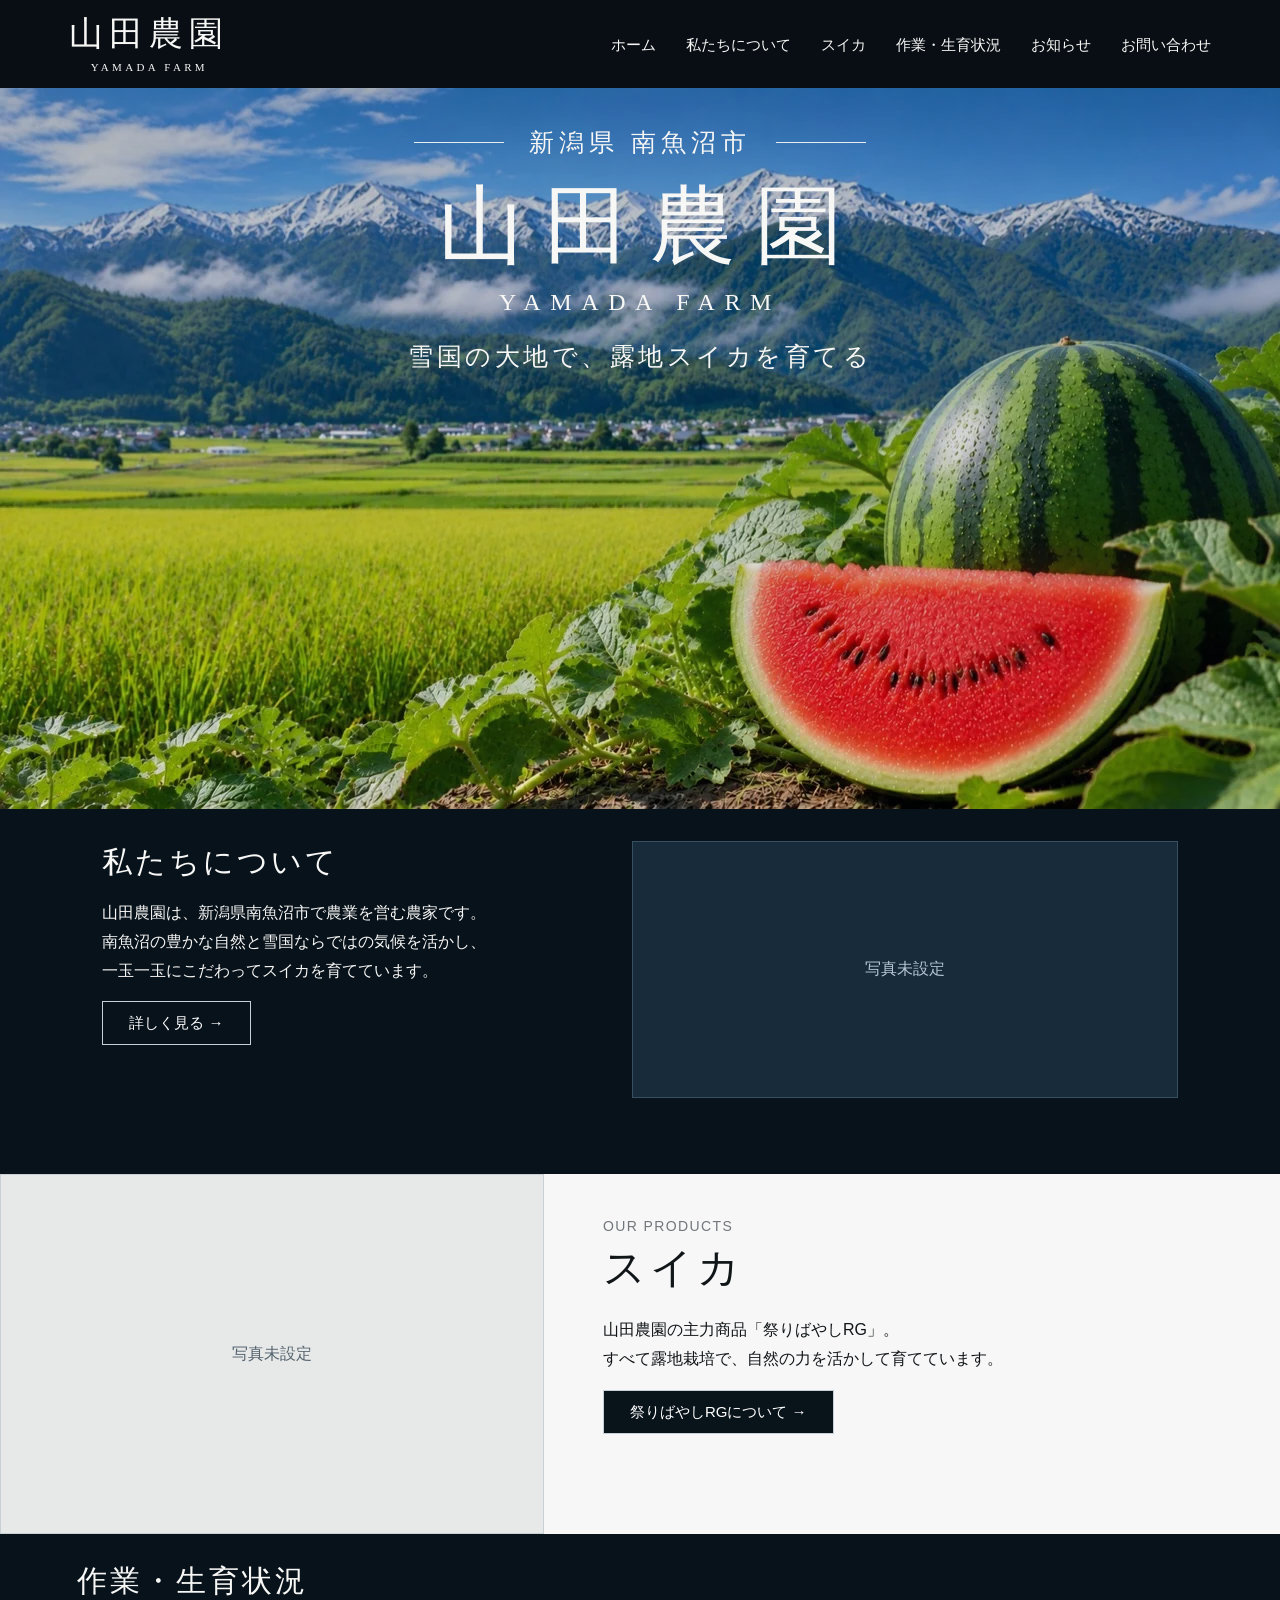
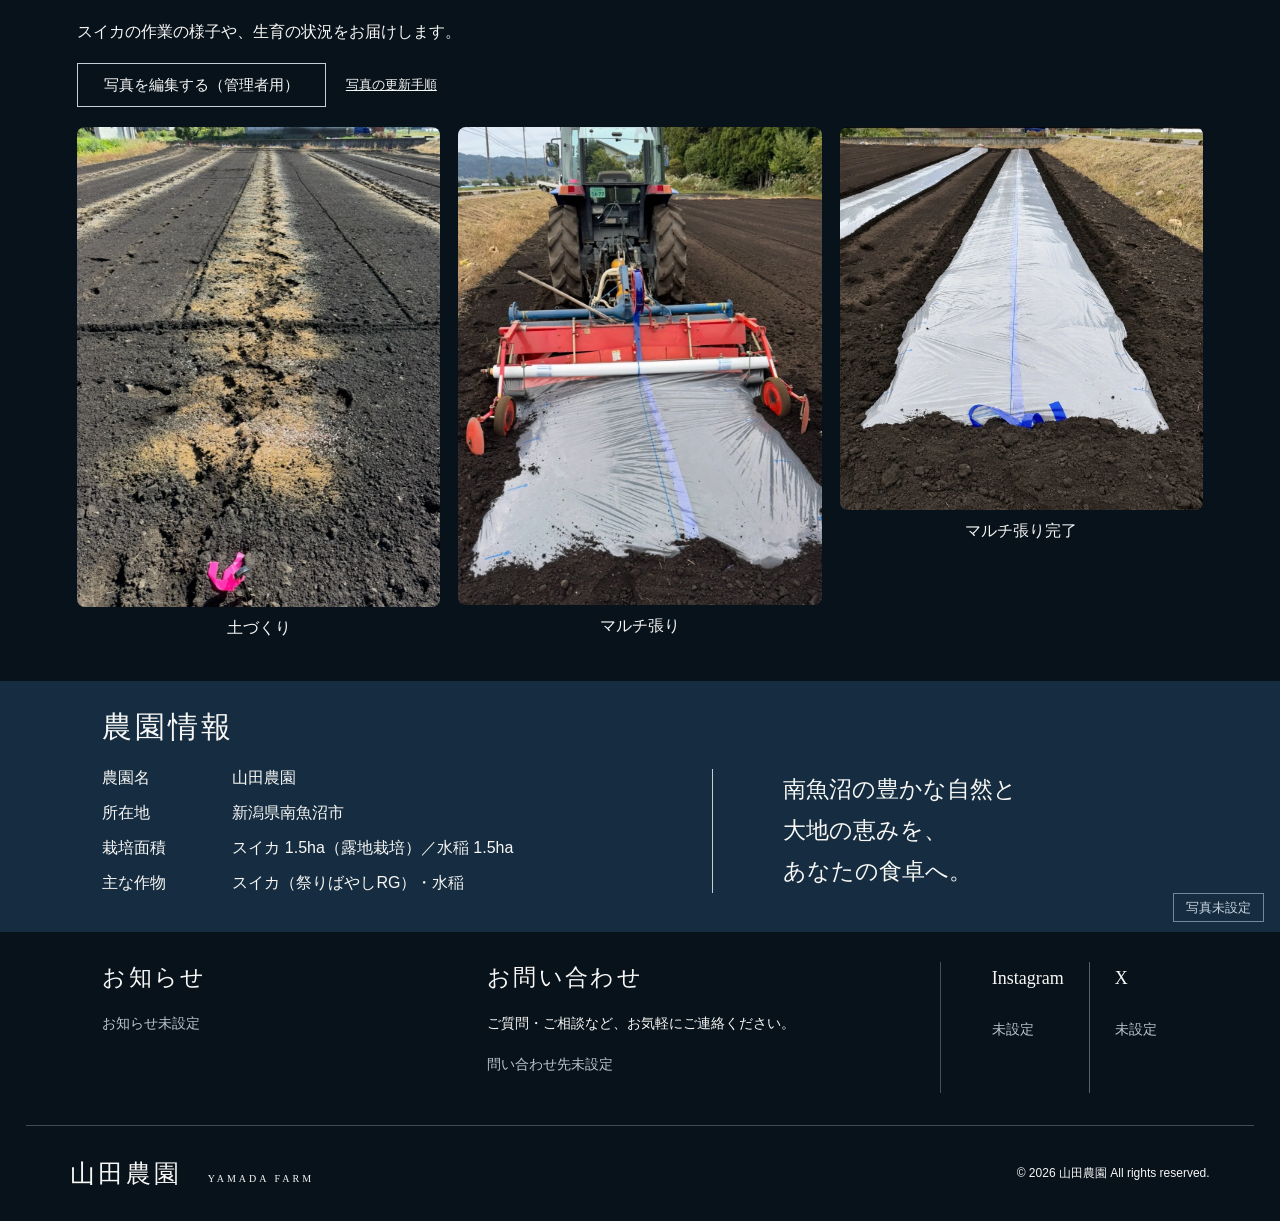
<file: index.html>
<!doctype html>
<html lang="ja"><head><meta charset="utf-8"><meta name="viewport" content="width=device-width,initial-scale=1"><title>山田農園 | 新潟県南魚沼市のスイカ・米づくり</title><meta name="description" content="新潟県南魚沼市の山田農園。豊かな自然の中でスイカとコシヒカリを栽培しています。農園の紹介や日々の栽培風景をお届けします。"><link rel="stylesheet" href="css/style.css"><script type="module" src="js/app.js"></script>
<link rel="canonical" href="https://yamada-0802.github.io/-yamada-nouen/">
<meta property="og:type" content="website">
<meta property="og:locale" content="ja_JP">
<meta property="og:site_name" content="山田農園">
<meta property="og:title" content="山田農園 | 新潟県南魚沼市のスイカ・米づくり">
<meta property="og:description" content="新潟県南魚沼市の山田農園。豊かな自然の中でスイカとコシヒカリを栽培しています。農園の紹介や日々の栽培風景をお届けします。">
<meta property="og:url" content="https://yamada-0802.github.io/-yamada-nouen/">
<link rel="icon" type="image/png" sizes="48x48" href="/-yamada-nouen/assets/icons/logo-48.png">
<link rel="icon" type="image/png" sizes="512x512" href="/-yamada-nouen/assets/icons/logo-512.png">
<link rel="shortcut icon" type="image/x-icon" href="/-yamada-nouen/assets/icons/favicon.ico">
<meta property="og:image" content="https://yamada-0802.github.io/-yamada-nouen/assets/icons/logo-512.png">
<meta property="og:image:type" content="image/png">
<meta property="og:image:width" content="512">
<meta property="og:image:height" content="512">
<meta property="og:image:alt" content="山田農園のロゴ">
<script type="application/ld+json">
{
  "@context": "https://schema.org",
  "@type": "WebSite",
  "@id": "https://yamada-0802.github.io/-yamada-nouen/#website",
  "name": "山田農園",
  "alternateName": "YAMADA FARM",
  "url": "https://yamada-0802.github.io/-yamada-nouen/",
  "description": "新潟県南魚沼市の山田農園。豊かな自然の中でスイカとコシヒカリを栽培しています。農園の紹介や日々の栽培風景をお届けします。",
  "inLanguage": "ja"
}
</script>
</head>
<body><a class="skip" href="#main">本文へ</a><header class="header"><a class="logo" href="#home">山田農園<small>YAMADA FARM</small></a><button class="menu-toggle" aria-expanded="false" aria-controls="navigation" aria-label="メニューを開く"><span></span><span></span><span></span></button><nav id="navigation" aria-label="メインナビゲーション"><a href="#home">ホーム</a><a href="#about">私たちについて</a><a href="#product">スイカ</a><a href="#gallery">作業・生育状況</a><a href="#news">お知らせ</a><a href="#contact">お問い合わせ</a></nav></header>
<main id="main"><section id="home" class="hero photo-background" data-background="heroImage"><span class="photo-status" hidden aria-hidden="true"></span><div class="hero-copy"><p class="location">新潟県 南魚沼市</p><h1>山田農園</h1><p class="english">YAMADA FARM</p><p class="tagline">雪国の大地で、露地スイカを育てる</p></div></section>
<section id="about" class="about section"><div><h2>私たちについて</h2><p>山田農園は、新潟県南魚沼市で農業を営む農家です。<br>南魚沼の豊かな自然と雪国ならではの気候を活かし、<br>一玉一玉にこだわってスイカを育てています。</p><details class="about-details"><summary>詳しく見る →</summary><p>南魚沼の豊かな自然と雪国ならではの気候を活かし、一玉一玉にこだわってスイカを育てています。</p></details></div><div class="photo-slot about-photo" data-photo="aboutImage" data-alt="農園と南魚沼の山並み">写真未設定</div></section>
<section id="product" class="product"><div class="photo-slot product-photo" data-photo="productImage" data-alt="山田農園のスイカ">写真未設定</div><div class="product-copy"><p class="eyebrow">OUR PRODUCTS</p><h2>スイカ</h2><p>山田農園の主力商品「祭りばやしRG」。<br>すべて露地栽培で、自然の力を活かして育てています。</p><details><summary>祭りばやしRGについて →</summary><p>祭りばやしRGは、シャリッとした食感とみずみずしさが魅力のスイカです。しっかりとした甘さで、ひとくちでおいしさが広がります。</p></details></div></section>
<section id="gallery" class="section gallery-section"><h2>作業・生育状況</h2><p>スイカの作業の様子や、生育の状況をお届けします。</p><div class="gallery-admin"><a class="button" href="https://github.com/yamada-0802/-yamada-nouen/edit/main/data/gallery.json">写真を編集する（管理者用）</a><a href="docs/写真と設定の更新.md">写真の更新手順</a></div><p class="status" id="gallery-status" role="status"></p><div class="gallery" id="gallery-list" tabindex="0" aria-label="土作りとマルチ張りの作業写真"></div><div class="gallery-pages" id="gallery-pages" aria-label="写真の表示位置"></div></section>
<section id="info" class="section info photo-background" data-background="infoImage"><span class="photo-status">写真未設定</span><h2>農園情報</h2><div class="info-grid"><dl><dt>農園名</dt><dd>山田農園</dd><dt>所在地</dt><dd>新潟県南魚沼市</dd><dt>栽培面積</dt><dd>スイカ 1.5ha（露地栽培）／水稲 1.5ha</dd><dt>主な作物</dt><dd>スイカ（祭りばやしRG）・水稲</dd></dl><p class="message">南魚沼の豊かな自然と<br>大地の恵みを、<br>あなたの食卓へ。</p></div></section>
<div class="section bottom"><section id="news"><h2>お知らせ</h2><div id="news-list"><p class="status">お知らせ未設定</p></div></section><section id="contact"><h2>お問い合わせ</h2><p>ご質問・ご相談など、お気軽にご連絡ください。</p><a id="contact-link" class="button" hidden>✉ お問い合わせフォーム</a><p id="contact-status" class="status">問い合わせ先未設定</p></section><section class="socials" aria-label="SNS"><div><h3>Instagram</h3><a data-social="instagramUrl" hidden>Instagram</a><span data-social-status="instagramUrl" class="status">未設定</span></div><div><h3>X</h3><a data-social="xUrl" hidden>X</a><span data-social-status="xUrl" class="status">未設定</span></div></section></div></main>
<footer><a class="footer-logo" href="#home">山田農園 <small>YAMADA FARM</small></a><small>© 2026 山田農園 All rights reserved.</small></footer></body></html>
</file>
<file: css/style.css>
:root{color-scheme:dark;--navy:#08121b;--muted:#b9c5ce;--blue:#00a4df}*{box-sizing:border-box}html{scroll-behavior:smooth;scroll-padding-top:20px}body{margin:0;background:var(--navy);color:#f7f7f5;font-family:'Noto Sans JP','Hiragino Kaku Gothic ProN',sans-serif;font-size:16px;line-height:1.8}h1,h2,.logo,.location,.tagline,.message,.footer-logo{font-family:'Noto Serif JP','Hiragino Mincho ProN','Yu Mincho',serif;font-weight:400}h2{font-size:30px;letter-spacing:.1em;line-height:1.4;margin:0 0 16px}p{margin:0 0 16px}a{color:inherit;text-decoration:none}a:hover{text-decoration:underline}button,summary,a{-webkit-tap-highlight-color:transparent}a:focus-visible,button:focus-visible,summary:focus-visible,[tabindex]:focus-visible{outline:3px solid var(--blue);outline-offset:5px}[hidden]{display:none!important}.skip{position:absolute;top:-100px;left:20px;z-index:20;background:#fff;color:#000;padding:12px}.skip:focus{top:10px}.header{display:flex;align-items:center;justify-content:space-between;padding:12px 5.4%;min-height:88px;background:#080e14;gap:25px}.logo{font-size:34px;letter-spacing:.18em;line-height:1.2;white-space:nowrap}.logo small{display:block;font-size:11px;letter-spacing:.3em;text-align:center;margin-top:6px}nav{display:flex;gap:30px;font-size:15px;align-items:center}.menu-toggle{display:none}.hero{height:450px;position:relative;display:grid;place-items:start center;text-align:center;padding:32px 20px}.photo-background{background-color:#183047;background-size:cover;background-position:center;position:relative}.photo-background:before{content:'';position:absolute;inset:0;background:#07121b26;pointer-events:none}.photo-status{position:absolute;bottom:10px;right:16px;font-size:13px;color:#c8d3df;border:1px solid #72889d;padding:2px 12px;z-index:1}.hero-copy{position:relative;z-index:1}.location{font-size:25px;letter-spacing:.2em;display:flex;align-items:center;gap:25px;justify-content:center;margin:0 0 8px}.location:before,.location:after{content:'';width:90px;height:1px;background:#e8edf0}.hero h1{font-size:86px;letter-spacing:.23em;line-height:1.25;margin:0 0 0 .23em}.english{font-family:serif;letter-spacing:.4em;font-size:24px;margin:0 0 10px}.tagline{font-size:25px;letter-spacing:.14em}.section{padding:32px 8%}.about{display:grid;grid-template-columns:1fr 1.15fr;gap:55px;align-items:start;min-height:365px}.about p{font-size:16px}.photo-slot{display:grid;place-items:center;color:#b7c6d2;background:#172b3b;border:1px solid #365061;overflow:hidden}.photo-slot img{display:block;width:100%;height:100%;object-fit:cover}.about-photo{aspect-ratio:2.12}.product{display:grid;grid-template-columns:42.5% 57.5%;background:#f7f7f7;color:#101518;min-height:360px}.product-photo{min-height:360px;background:#e7e9e8;color:#54636e;border-color:#c9d0d4}.product-copy{padding:40px 8%}.product h2{font-size:42px;margin-bottom:18px}.eyebrow{font-size:14px;letter-spacing:.1em;color:#72777c;margin-bottom:0}.button,summary{display:inline-block;border:1px solid #c7d0d6;padding:9px 26px;line-height:1.6;font-size:15px;cursor:pointer}summary{background:#09131a;color:#fff;list-style:none}summary::-webkit-details-marker{display:none}details[open] summary{margin-bottom:15px}.gallery-section{padding:26px 6%}.gallery-section>p{margin-bottom:16px}.gallery-admin{display:flex;gap:20px;align-items:center;flex-wrap:wrap;margin-bottom:20px}.gallery-admin>a:last-child{font-size:13px;text-decoration:underline}.gallery{display:flex;gap:18px;overflow-x:auto;scroll-snap-type:x proximity;padding-bottom:12px}.gallery figure{margin:0;flex:0 0 calc((100% - 54px)/4);min-width:0;scroll-snap-align:start}.gallery img{width:100%;height:auto;display:block;border-radius:8px}.gallery figcaption{text-align:center;margin-top:7px}.empty-photo{aspect-ratio:1.7;background:#172b3b;border:1px solid #365061;display:grid;place-items:center;color:var(--muted);font-size:14px}.info{padding-top:25px;padding-bottom:35px;background-color:#193248;min-height:245px}.info-grid{display:grid;grid-template-columns:1.2fr 1fr;gap:50px;position:relative}.info h2{position:relative}.info dl{display:grid;grid-template-columns:115px 1fr;gap:6px 15px;margin:0}.info dd{margin:0}.message{font-size:23px;border-left:1px solid #c4ced7;padding-left:70px;margin:0;align-self:center}.bottom{display:grid;grid-template-columns:1fr 1.2fr .7fr;gap:45px;padding-top:30px;padding-bottom:32px}.bottom h2{font-size:23px}.bottom p{font-size:14px}.socials{display:flex;justify-content:center;gap:25px;border-left:1px solid #40505c;padding-left:30px}.socials h3{font-family:serif;font-size:18px;font-weight:400;margin:0 0 20px}.socials>div+div{border-left:1px solid #55616c;padding-left:25px}.status{color:var(--muted);font-size:14px}.news-item time{display:block;font-size:13px}.news-item p{white-space:pre-line}footer{margin:0 2%;padding:25px 3.5%;border-top:1px solid #3e4a55;display:flex;justify-content:space-between;align-items:center;gap:20px}.footer-logo{font-size:25px;letter-spacing:.12em}.footer-logo small{font-size:10px;letter-spacing:.3em;margin-left:16px}footer>small{font-size:12px}
@media(max-width:1000px){nav{gap:16px;font-size:13px}.header{padding-left:4%;padding-right:4%}.logo{font-size:29px}.section{padding-left:5%;padding-right:5%}.about{gap:25px}.bottom{gap:24px}.message{padding-left:30px}.socials{padding-left:20px;gap:15px}}
@media(max-width:700px){body{font-size:15px}.header{min-height:74px;padding:10px 6%;position:relative;z-index:5}.logo{font-size:29px}.menu-toggle{display:flex;flex-direction:column;gap:6px;padding:10px;background:none;border:0;color:#fff;cursor:pointer}.menu-toggle span{display:block;width:29px;height:2px;background:currentColor}.header nav{display:none;position:absolute;left:0;right:0;top:100%;padding:15px 6%;background:#09141e;box-shadow:0 10px 20px #0008}.header nav.open{display:flex;flex-direction:column;align-items:stretch;gap:0}.header nav a{padding:12px;font-size:16px}.hero{height:285px;padding:27px 12px}.location{font-size:17px;gap:12px;letter-spacing:.1em}.location:before,.location:after{width:34px}.hero h1{font-size:49px;letter-spacing:.15em}.english{font-size:15px;letter-spacing:.35em;margin-top:3px}.tagline{font-size:16px;letter-spacing:.02em;margin-top:9px}.photo-status{font-size:11px}.section{padding:28px 6%}h2{font-size:25px}.about{display:flex;flex-direction:column;gap:16px;align-items:stretch}.about p{font-size:15px}.about br{display:none}.about-photo{border-radius:10px;aspect-ratio:2}.product{grid-template-columns:1fr}.product-photo{min-height:0;aspect-ratio:1.65}.product-copy{padding:25px 6%}.product h2{font-size:34px}.product-copy p{font-size:15px}.gallery-admin{gap:12px}.button,summary{padding:10px 16px;font-size:14px}.gallery{gap:14px}.gallery figure{flex-basis:76%}.gallery-section h2,.info h2,.bottom h2{border-left:4px solid var(--blue);padding-left:13px}.info-grid{grid-template-columns:1fr;gap:22px}.info dl{grid-template-columns:80px 1fr;gap:8px;font-size:14px}.message{font-size:19px;padding-left:20px}.bottom{grid-template-columns:1fr;gap:28px}.socials{justify-content:flex-start;padding-left:0;border-left:0;gap:28px}.socials>div+div{padding-left:28px}.socials h3{margin-bottom:10px}footer{padding:24px 4%;flex-direction:column;align-items:flex-start}.footer-logo{font-size:25px}.footer-logo small{font-size:9px;margin-left:8px}}
@media(prefers-reduced-motion:reduce){html{scroll-behavior:auto}}

.about-details summary{background:transparent}
.about-details p{margin-top:12px}
.gallery-pages{display:flex;justify-content:center;gap:9px;margin-top:10px}
.gallery-pages button{width:11px;height:11px;border:0;border-radius:50%;background:#808b94;padding:0;cursor:pointer;position:relative}
.gallery-pages button:before{content:'';position:absolute;inset:-8px}
.gallery-pages button[aria-current=true]{background:var(--blue)}
@media(max-width:700px){.about h2,.gallery-section h2,.info h2,.bottom h2{border:0;padding-left:19px;position:relative}.about h2:before,.gallery-section h2:before,.info h2:before,.bottom h2:before{content:'';width:4px;height:1.1em;background:var(--blue);transform:skew(-27deg);position:absolute;left:2px;top:4px}}

/* 既存写真をヒーロー内だけの背景として表示する。文字設定は維持。 */
.hero{height:clamp(560px,56.328125vw,810px);display:grid;padding-bottom:32px;background-image:url('../assets/images/mountains-watermelon.webp');background-position:center;background-size:cover;isolation:isolate}
.hero .hero-copy{min-height:0}
.hero.photo-background:before{inset:0;height:auto;background:linear-gradient(180deg,rgba(4,18,30,.30),rgba(4,18,30,.16) 55%,rgba(4,18,30,.06))}
@media(max-width:700px){.hero{height:clamp(350px,90vw,480px);padding-bottom:27px;background-position:right center}}

/* 作業・生育状況の写真だけをPC3列・スマホ横スクロールにする。 */
#gallery-list{display:grid;grid-template-columns:repeat(3,minmax(0,1fr));overflow:visible;scroll-snap-type:none}
#gallery-list figure{width:100%;min-width:0;align-self:start}
#gallery-list img{display:block;width:100%;height:auto}
@media(max-width:700px){#gallery-list{display:flex;overflow-x:auto;overflow-y:hidden;scroll-snap-type:x proximity}#gallery-list figure{flex:0 0 76%;width:auto;scroll-snap-align:start}}
</file>
